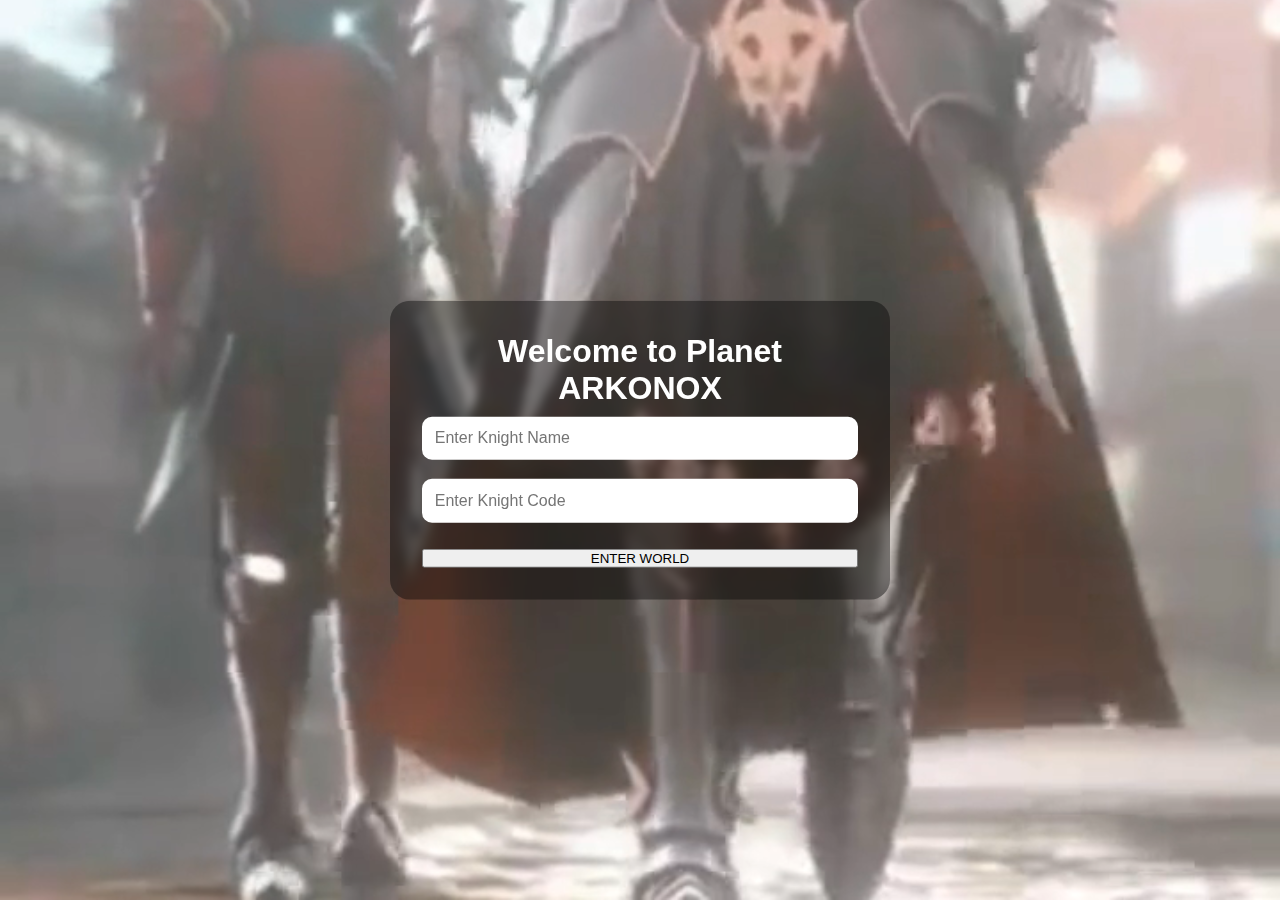
<file: index.html>
<!DOCTYPE html>
<html lang="en">
<head>
  <meta charset="UTF-8">
  <title>Welcome to Arkonox</title>
  <link rel="stylesheet" href="css/style.css">
</head>
<body>

  <video autoplay muted loop id="bg-video">
    <source src="assets/video-bg.mp4" type="video/mp4">
  </video>

  <div class="overlay">
    <h1>Welcome to Planet ARKONOX</h1>
    <input type="text" id="knightName" placeholder="Enter Knight Name">
    <input type="text" id="knightCode" placeholder="Enter Knight Code">
    <button id="enterBtn">ENTER WORLD</button>
  </div>

  <audio id="clickSound" src="assets/click.mp3" preload="auto"></audio>
  <script src="js/script.js"></script>
</body>
</html>
</file>
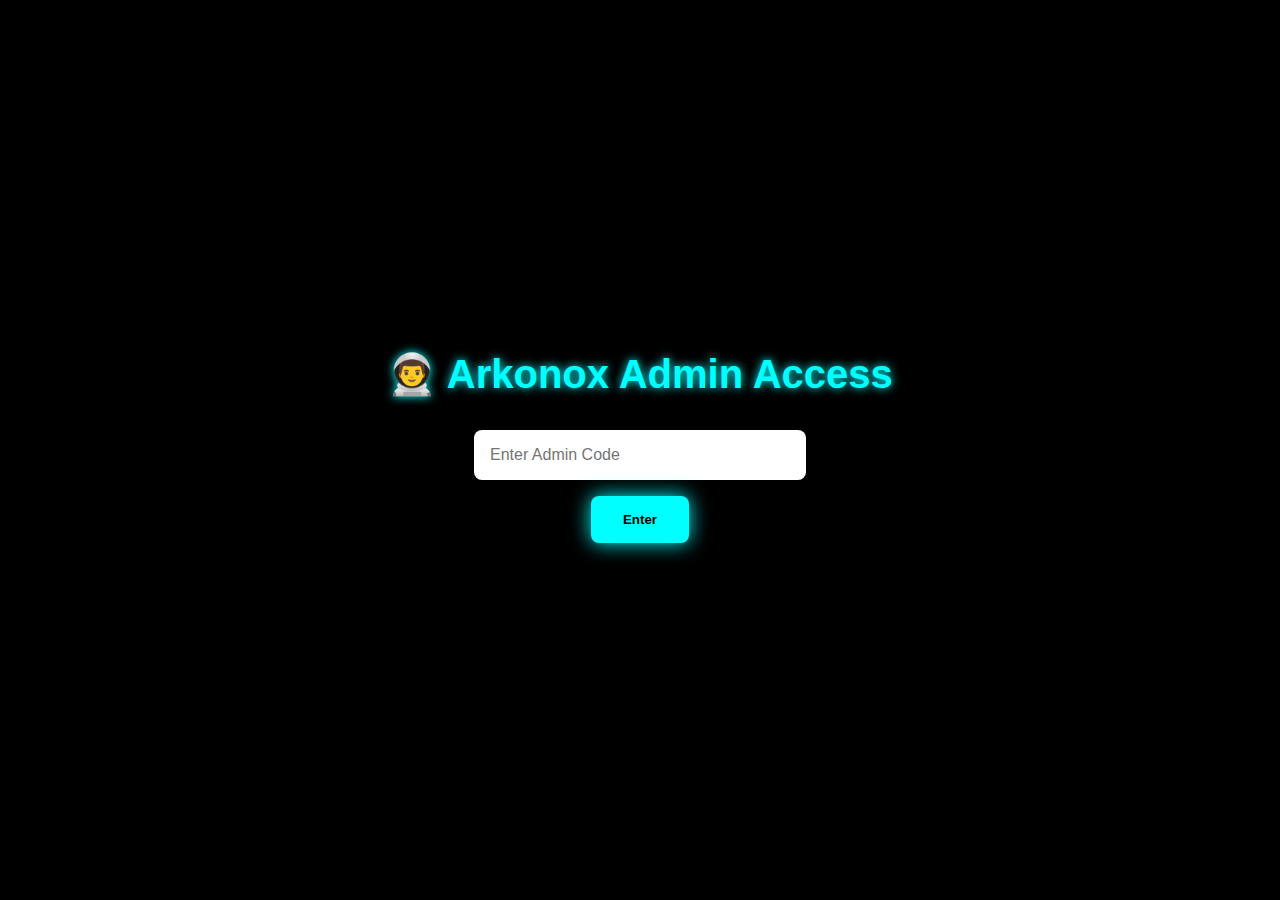
<file: admin.html>
<!DOCTYPE html>
<html lang="en">
<head>
  <meta charset="UTF-8">
  <title>Arkonox Admin Access</title>
  <style>
    body {
      background: black;
      color: #0ff;
      font-family: 'Poppins', sans-serif;
      display: flex;
      flex-direction: column;
      align-items: center;
      justify-content: center;
      height: 100vh;
      margin: 0;
      text-align: center;
    }

    h1 {
      font-size: 2.5rem;
      margin-bottom: 2rem;
      text-shadow: 0 0 10px #0ff;
    }

    input {
      padding: 1rem;
      width: 80%;
      max-width: 300px;
      border: none;
      border-radius: 8px;
      margin-bottom: 1rem;
      font-size: 1rem;
      outline: none;
    }

    button {
      padding: 1rem 2rem;
      background-color: #0ff;
      color: black;
      font-weight: bold;
      border: none;
      border-radius: 8px;
      cursor: pointer;
      transition: 0.3s;
      box-shadow: 0 0 20px #0ff;
    }

    button:hover {
      box-shadow: 0 0 40px #0ff;
      transform: scale(1.05);
    }

    #error {
      margin-top: 1rem;
      color: red;
    }
  </style>
</head>
<body>
  <h1>👨‍🚀 Arkonox Admin Access</h1>
  <input type="password" id="adminPass" placeholder="Enter Admin Code">
  <button onclick="verifyAdmin()">Enter</button>
  <p id="error"></p>

  <script>
    function verifyAdmin() {
      const correctCode = "arka750"; // You can change this
      const input = document.getElementById("adminPass").value;
      const error = document.getElementById("error");

      if (input === correctCode) {
        window.location.href = "admin-dashboard.html"; // Future page
      } else {
        error.innerText = "❌ Invalid Admin Code";
      }
    }
  </script>
</body>
</html>
</file>
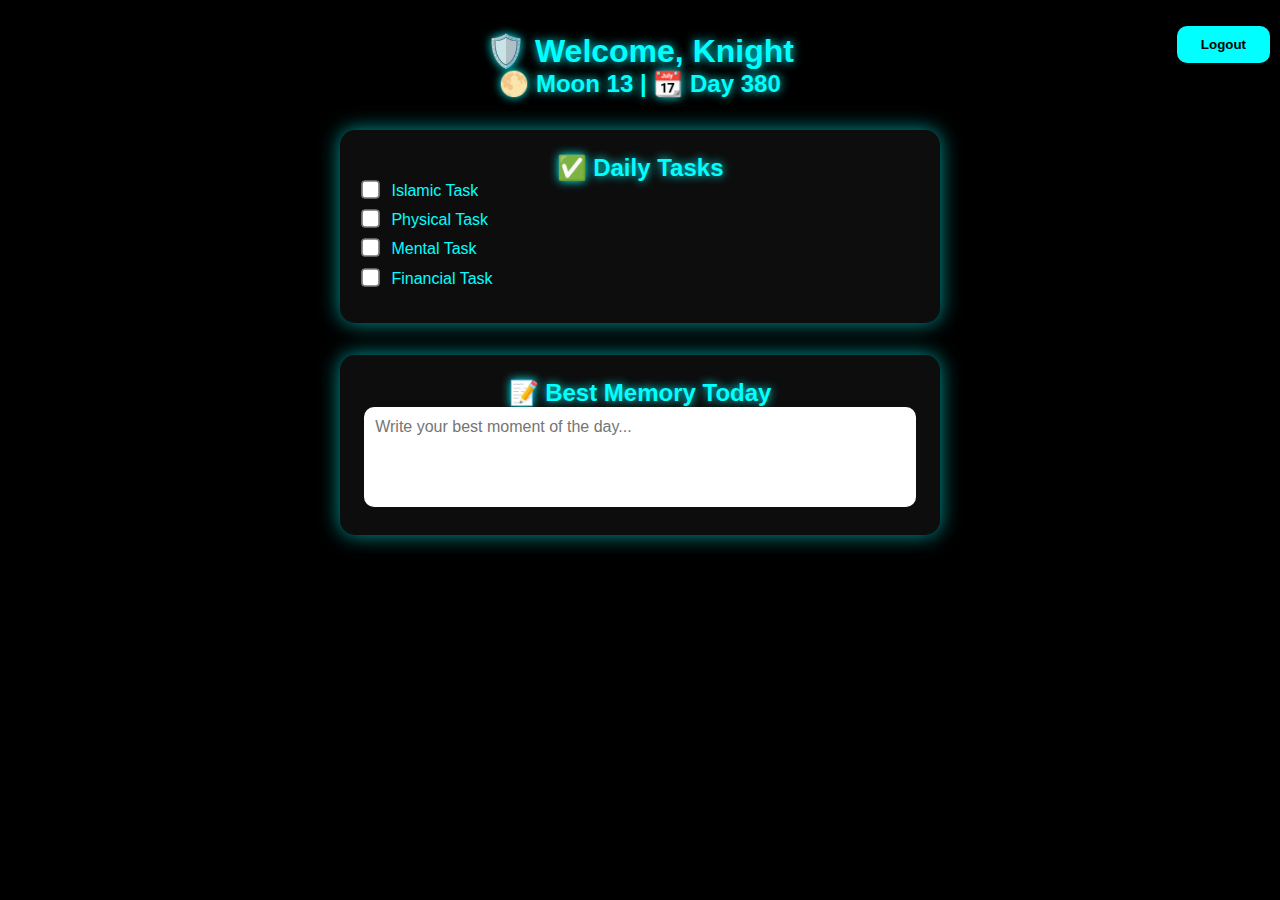
<file: dashboard.html>
<!DOCTYPE html>
<html lang="en">
<head>
  <meta charset="UTF-8">
  <title>Knight Dashboard</title>
  <link rel="stylesheet" href="css/style.css">
  <style>
    body {
      background-color: #000;
      color: #0ff;
      font-family: 'Poppins', sans-serif;
      padding: 2rem;
    }
    h1, h2 {
      text-align: center;
      text-shadow: 0 0 10px #0ff;
    }
    .task-section, .memory-section {
      max-width: 600px;
      margin: 2rem auto;
      background-color: rgba(255,255,255,0.05);
      padding: 1.5rem;
      border-radius: 15px;
      box-shadow: 0 0 20px rgba(0, 255, 255, 0.6);
    }
    label {
      display: block;
      margin-bottom: 0.7rem;
    }
    input[type="checkbox"] {
      margin-right: 10px;
      transform: scale(1.4);
    }
    textarea {
      width: 100%;
      height: 100px;
      padding: 0.7rem;
      border-radius: 10px;
      border: none;
      resize: none;
      font-size: 1rem;
    }
    button {
      background-color: #0ff;
      color: black;
      font-weight: bold;
      border: none;
      padding: 0.7rem 1.5rem;
      border-radius: 10px;
      margin-top: 1rem;
      cursor: pointer;
    }
    #logout {
      position: fixed;
      top: 10px;
      right: 10px;
    }
  </style>
</head>
<body>
  <button id="logout">Logout</button>
  <h1>🛡️ Welcome, Knight</h1>
  <h2>🌕 Moon <span id="moonNum">1</span> | 📆 Day <span id="dayNum">1</span></h2>

  <div class="task-section">
    <h2>✅ Daily Tasks</h2>
    <label><input type="checkbox" id="islamicTask"> Islamic Task</label>
    <label><input type="checkbox" id="physicalTask"> Physical Task</label>
    <label><input type="checkbox" id="mentalTask"> Mental Task</label>
    <label><input type="checkbox" id="financialTask"> Financial Task</label>
  </div>

  <div class="memory-section">
    <h2>📝 Best Memory Today</h2>
    <textarea id="memoryInput" placeholder="Write your best moment of the day..."></textarea>
  </div>

  <script src="js/dashboard.js"></script>
</body>
</html>
</file>
<file: css/style.css>
* {
  margin: 0;
  padding: 0;
  box-sizing: border-box;
  font-family: 'Poppins', sans-serif;
}

body, html {
  height: 100vh;
  width: 100vw;
  overflow: hidden;
}

#bg-video {
  position: fixed;
  right: 0;
  bottom: 0;
  min-width: 100vw;
  min-height: 100vh;
  z-index: -1;
}

.overlay {
  position: absolute;
  top: 50%;
  left: 50%;
  transform: translate(-50%, -50%);
  color: white;
  text-align: center;
  width: 90vw;
  max-width: 400px;
}

.overlay {
  position: absolute;
  top: 50%;
  left: 50%;
  transform: translate(-50%, -50%);
  text-align: center;
  width: 90vw;
  max-width: 500px;
  padding: 2rem;
  background-color: rgba(0, 0, 0, 0.4);
  border-radius: 20px;
  backdrop-filter: blur(4px);
}


input[type="text"] {
  width: 100%;
  padding: 0.8rem;
  margin: 0.6rem 0;
  border-radius: 10px;
  border: none;
  font-size: 1rem;
}


#enterBtn {
  width: 100%;
  margin-top: 1rem;
}


#enterBtn:hover {
  transform: scale(1.07);
  box-shadow: 0 0 30px #0ff, 0 0 50px #0ff inset;
}

#pageTitle {
  font-size: 2rem;
  color: #fff;
  text-shadow: 0 0 10px #0ff;
  margin-bottom: 1.5rem;
}

@media screen and (min-width: 768px) {
  #pageTitle {
    font-size: 2.8rem;
  }
}


#error {
  display: none;
  color: #ff3c3c;
  font-size: 1.2rem;
  font-weight: 600;
  text-shadow: 0 0 10px #ff0000;
  margin-bottom: 1rem;
  padding: 10px 15px;
  border-radius: 8px;
  background-color: rgba(0, 0, 0, 0.7); /* ✅ only visible when shown */
  transition: all 0.3s ease;
  animation: flicker 1s infinite alternate;
}

@keyframes flicker {
  from { opacity: 1; }
  to { opacity: 0.7; }
}
</file>
